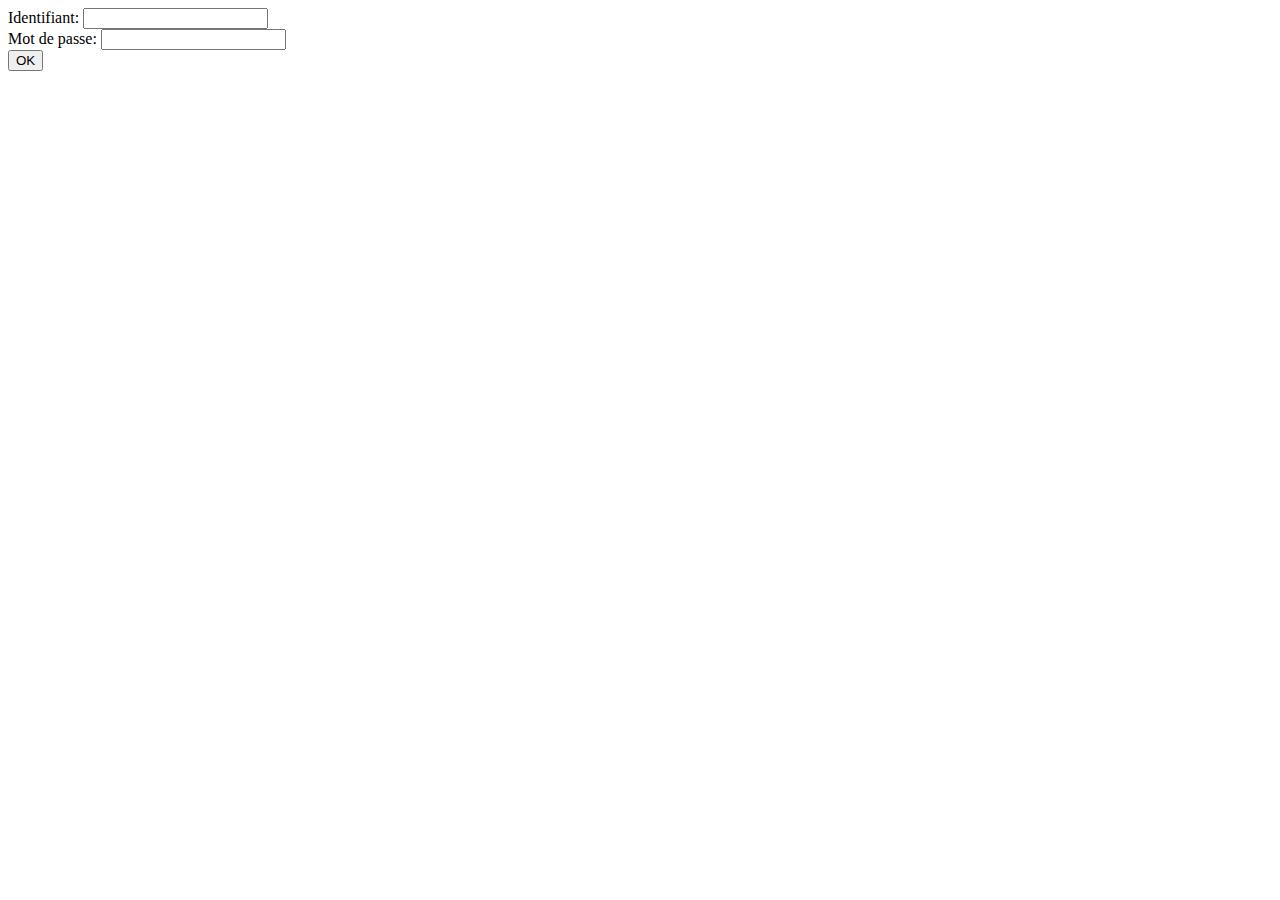
<file: d04/ex01/index.html>
<!DOCTYPE html>
<html>
	<body>
		<form method="post" action="create.php">
			Identifiant: <input type="text" name="login" value="" />
			<br />
			Mot de passe: <input type="password" name="passwd" value="" />
			<br/>
			<input type="submit" name="submit" value="OK" />
		</form>
	</body>
</html>
</file>
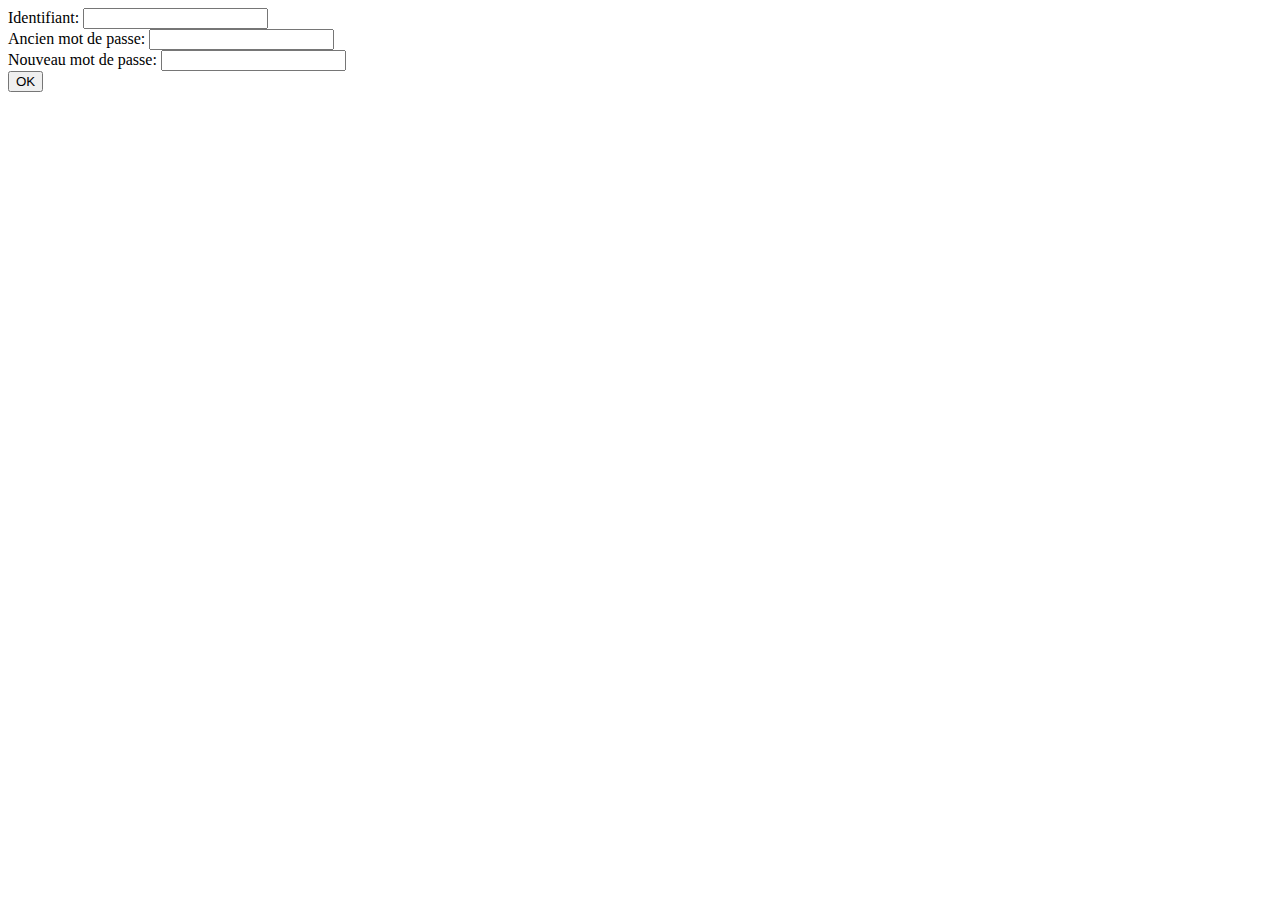
<file: d04/ex02/index.html>
<!DOCTYPE html>
<html>
	<body>
		<form method="post" action="modif.php">
			Identifiant: <input type="text" name="login" value="" />
			<br />
			Ancien mot de passe: <input type="password" name="oldpw" value="" />
			<br />
			Nouveau mot de passe: <input type="password" name="newpw" value="" />
			<br/>
			<input type="submit" name="submit" value="OK" />
		</form>
	</body>
</html>
</file>
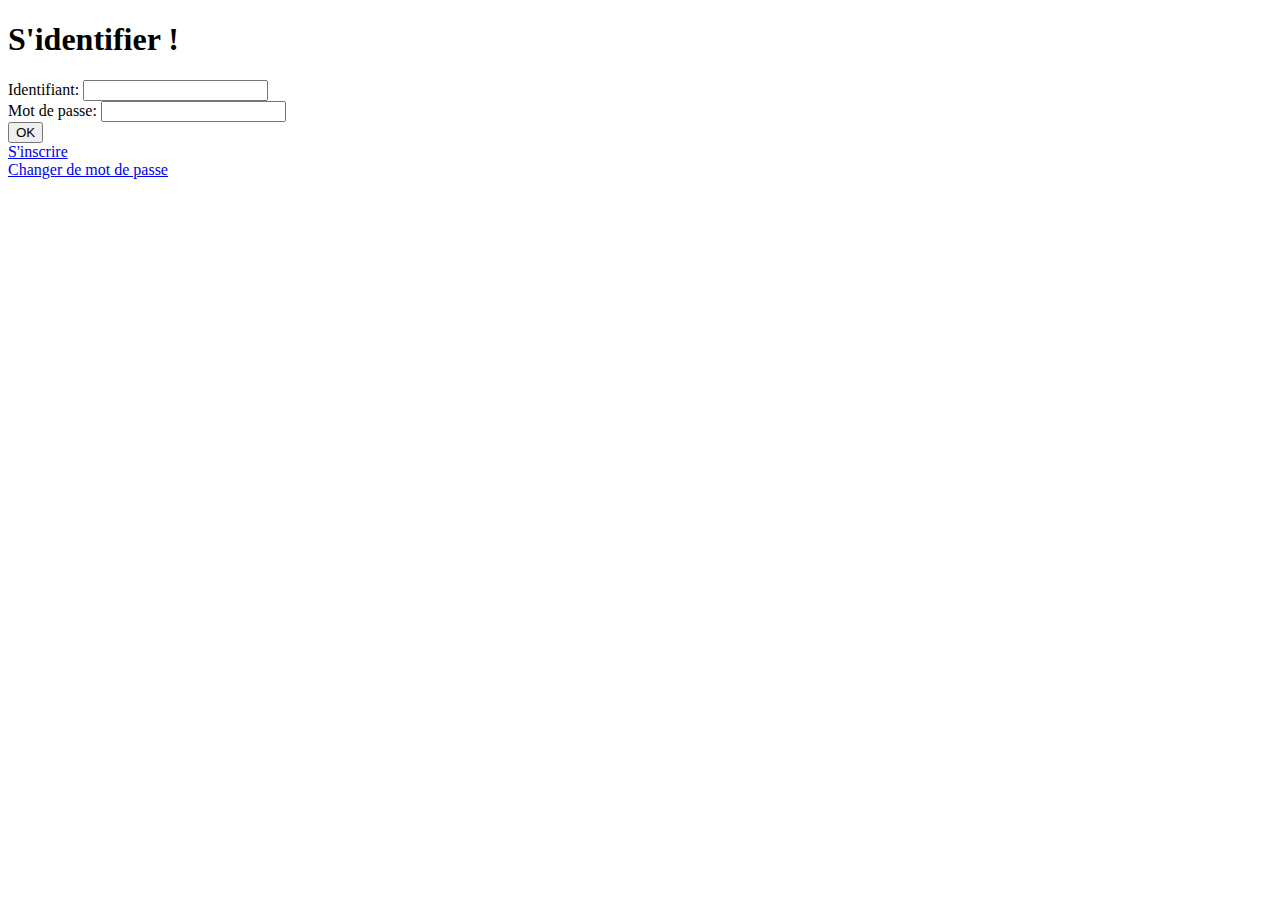
<file: d04/ex04/index.html>
<!DOCTYPE html>
<html>
	<body>
		<h1>S'identifier !</h1>
		<form method="post" action="login.php">
			Identifiant: <input type="text" name="login" value="" />
			<br />
			Mot de passe: <input type="password" name="passwd" value="" />
			<br/>
			<input type="submit" name="submit" value="OK" />
		</form>
		<a href="create.html" title="Créer un compte">S'inscrire</a><br />
		<a href="modif.html" title="Changer mdp">Changer de mot de passe</a>
	</body>
</html>
</file>
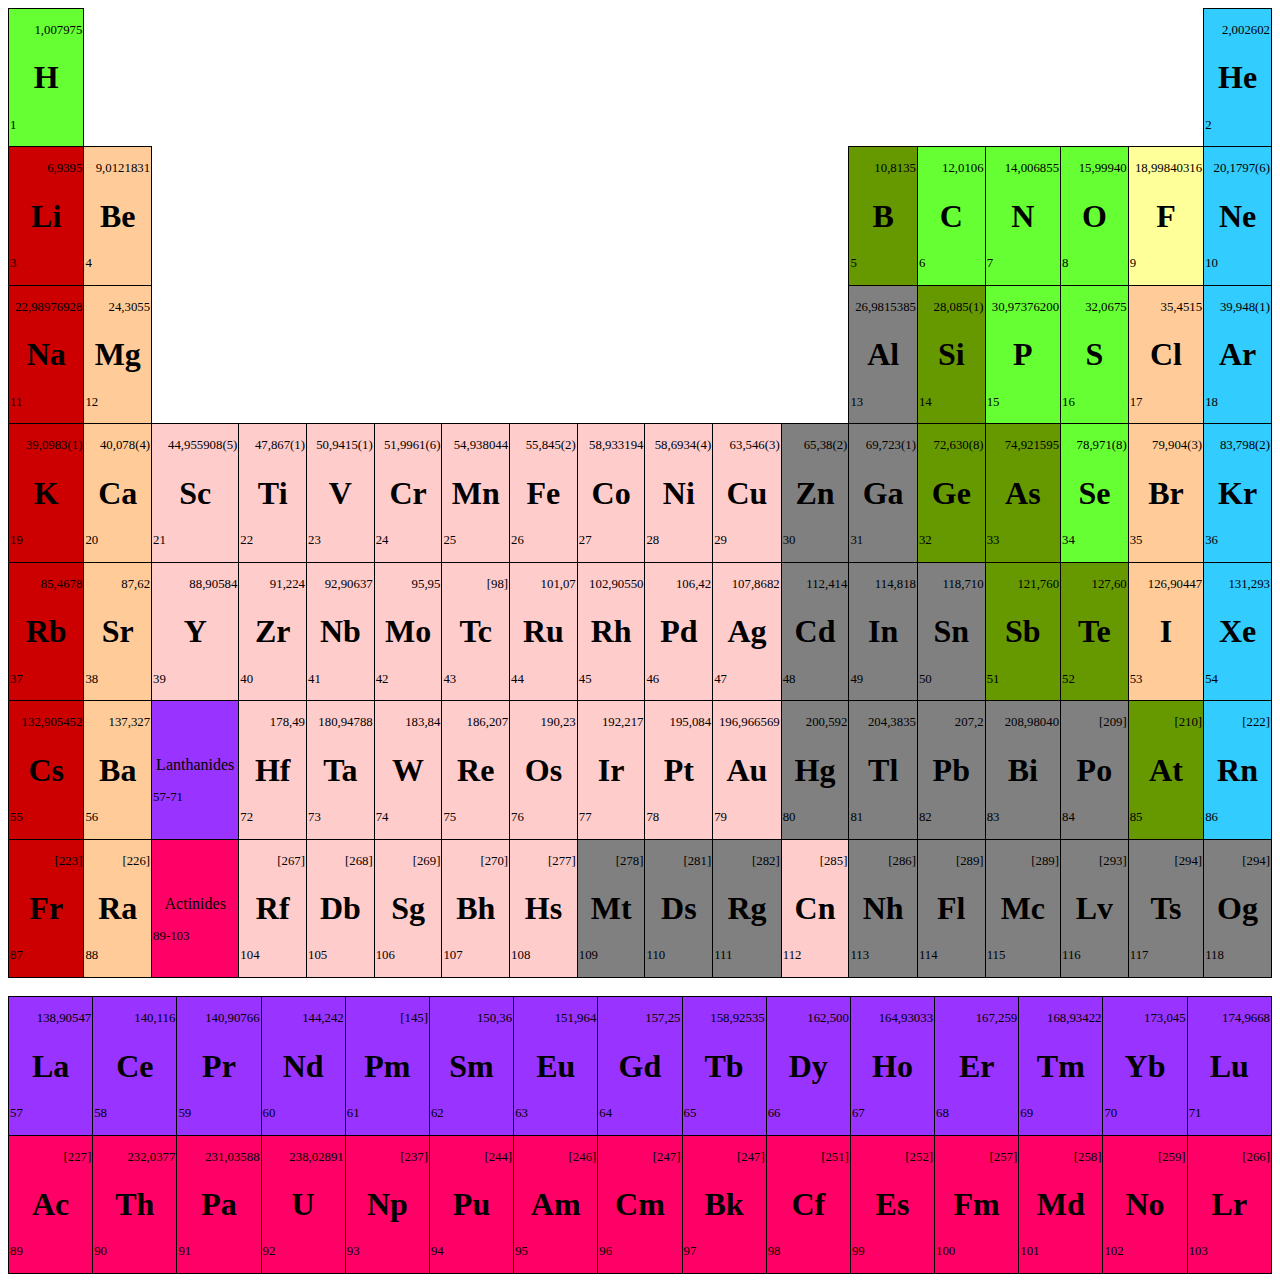
<file: d00/ex01/mendeleiev.html>
<!DOCTYPE html>
<html>
    <head>
        <meta charset="utf-8" />
        <title>Tableau périodique</title>
        <style>
        	body
        	{
        		background-image: url("https://vignette.wikia.nocookie.net/starwars/images/2/2e/Porg.png/revision/20171216234505");
        		background-repeat: no-repeat;
        		background-position: center 110px;
        	}
        	table
        	{
        		border-collapse: collapse;
        		width: 100%;
        		height: 100%;
        	}
        	td
        	{
        		border: 1px solid black;
        		text-align: center;
        		width: 60px;
        	}
        	.void
        	{
        		border: none;
        	}
        	.poids
        	{
        		text-align: right;
        		font-size: 0.8em;
        	}
        	.num
        	{
        		text-align: left;
        		font-size: 0.8em;
        	}
        	.green{background-color: #66ff33;}
        	.blue{background-color: #33ccff;}
        	.red{background-color: #cc0000;}
        	.beige{background-color: #ffcc99;}
        	.metal{background-color: #669900;}
        	.yellow{background-color: #ffff99;}
        	.pink{background-color: #ffcccc;}
        	.grey{background-color: #808080;}
        	.purple{background-color: #9933ff;}
        	.red2{background-color: #ff0066;}
        </style>
    </head>
    <body>
    	<table contenteditable="true">
    		<tr id="ligne1">
    			<td class="green"><p class="poids">1,007975</p><h1>H</h1><p class="num">1</p></td>
    			<td colspan="16" class="void"></td>
    			<td class="blue"><p class="poids">2,002602</p><h1>He</h1><p class="num">2</p></td>
    		</tr>
    		<tr id="ligne2">
    			<td class="red"><p class="poids">6,9395</p><h1>Li</h1><p class="num">3</p></td>
    			<td class="beige"><p class="poids">9,0121831</p><h1>Be</h1><p class="num">4</p></td>
    			<td colspan="10" class="void"></td>
    			<td class="metal"><p class="poids">10,8135</p><h1>B</h1><p class="num">5</p></td>
    			<td class="green"><p class="poids">12,0106</p><h1>C</h1><p class="num">6</p></td>
    			<td class="green"><p class="poids">14,006855</p><h1>N</h1><p class="num">7</p></td>
    			<td class="green"><p class="poids">15,99940</p><h1>O</h1><p class="num">8</p></td>
    			<td class="yellow"><p class="poids">18,99840316</p><h1>F</h1><p class="num">9</p></td>
    			<td class="blue"><p class="poids">20,1797(6)</p><h1>Ne</h1><p class="num">10</p></td>
    		</tr>
    		<tr id="ligne3">
    			<td class="red"><p class="poids">22,98976928</p><h1>Na</h1><p class="num">11</p></td>
    			<td class="beige"><p class="poids">24,3055</p><h1>Mg</h1><p class="num">12</p></td>
    			<td colspan="10" class="void"></td>
    			<td class="grey"><p class="poids">26,9815385</p><h1>Al</h1><p class="num">13</p></td>
    			<td class="metal"><p class="poids">28,085(1)</p><h1>Si</h1><p class="num">14</p></td>
    			<td class="green"><p class="poids">30,97376200</p><h1>P</h1><p class="num">15</p></td>
    			<td class="green"><p class="poids">32,0675</p><h1>S</h1><p class="num">16</p></td>
    			<td class="beige"><p class="poids">35,4515</p><h1>Cl</h1><p class="num">17</p></td>
    			<td class="blue"><p class="poids">39,948(1)</p><h1>Ar</h1><p class="num">18</p></td>
    		</tr>
    		<tr id="ligne4">
    			<td class="red"><p class="poids">39,0983(1)</p><h1>K</h1><p class="num">19</p></td>
    			<td class="beige"><p class="poids">40,078(4)</p><h1>Ca</h1><p class="num">20</p></td>
    			<td class="pink"><p class="poids">44,955908(5)</p><h1>Sc</h1><p class="num">21</p></td>
    			<td class="pink"><p class="poids">47,867(1)</p><h1>Ti</h1><p class="num">22</p></td>
    			<td class="pink"><p class="poids">50,9415(1)</p><h1>V</h1><p class="num">23</p></td>
    			<td class="pink"><p class="poids">51,9961(6)</p><h1>Cr</h1><p class="num">24</p></td>
    			<td class="pink"><p class="poids">54,938044</p><h1>Mn</h1><p class="num">25</p></td>
    			<td class="pink"><p class="poids">55,845(2)</p><h1>Fe</h1><p class="num">26</p></td>
    			<td class="pink"><p class="poids">58,933194</p><h1>Co</h1><p class="num">27</p></td>
    			<td class="pink"><p class="poids">58,6934(4)</p><h1>Ni</h1><p class="num">28</p></td>
    			<td class="pink"><p class="poids">63,546(3)</p><h1>Cu</h1><p class="num">29</p></td>
    			<td class="grey"><p class="poids">65,38(2)</p><h1>Zn</h1><p class="num">30</p></td>
    			<td class="grey"><p class="poids">69,723(1)</p><h1>Ga</h1><p class="num">31</p></td>
    			<td class="metal"><p class="poids">72,630(8)</p><h1>Ge</h1><p class="num">32</p></td>
    			<td class="metal"><p class="poids">74,921595</p><h1>As</h1><p class="num">33</p></td>
    			<td class="green"><p class="poids">78,971(8)</p><h1>Se</h1><p class="num">34</p></td>
    			<td class="beige"><p class="poids">79,904(3)</p><h1>Br</h1><p class="num">35</p></td>
    			<td class="blue"><p class="poids">83,798(2)</p><h1>Kr</h1><p class="num">36</p></td>
    		</tr>
    		<tr id="ligne5">
    			<td class="red"><p class="poids">85,4678</p><h1>Rb</h1><p class="num">37</p></td>
    			<td class="beige"><p class="poids">87,62</p><h1>Sr</h1><p class="num">38</p></td>
    			<td class="pink"><p class="poids">88,90584</p><h1>Y</h1><p class="num">39</p></td>
    			<td class="pink"><p class="poids">91,224</p><h1>Zr</h1><p class="num">40</p></td>
    			<td class="pink"><p class="poids">92,90637</p><h1>Nb</h1><p class="num">41</p></td>
    			<td class="pink"><p class="poids">95,95</p><h1>Mo</h1><p class="num">42</p></td>
    			<td class="pink"><p class="poids">[98]</p><h1>Tc</h1><p class="num">43</p></td>
    			<td class="pink"><p class="poids">101,07</p><h1>Ru</h1><p class="num">44</p></td>
    			<td class="pink"><p class="poids">102,90550</p><h1>Rh</h1><p class="num">45</p></td>
    			<td class="pink"><p class="poids">106,42</p><h1>Pd</h1><p class="num">46</p></td>
    			<td class="pink"><p class="poids">107,8682</p><h1>Ag</h1><p class="num">47</p></td>
    			<td class="grey"><p class="poids">112,414</p><h1>Cd</h1><p class="num">48</p></td>
    			<td class="grey"><p class="poids">114,818</p><h1>In</h1><p class="num">49</p></td>
    			<td class="grey"><p class="poids">118,710</p><h1>Sn</h1><p class="num">50</p></td>
    			<td class="metal"><p class="poids">121,760</p><h1>Sb</h1><p class="num">51</p></td>
    			<td class="metal"><p class="poids">127,60</p><h1>Te</h1><p class="num">52</p></td>
    			<td class="beige"><p class="poids">126,90447</p><h1>I</h1><p class="num">53</p></td>
    			<td class="blue"><p class="poids">131,293</p><h1>Xe</h1><p class="num">54</p></td>
    		</tr>
    		<tr id="ligne6">
    			<td class="red"><p class="poids">132,905452</p><h1>Cs</h1><p class="num">55</p></td>
    			<td class="beige"><p class="poids">137,327</p><h1>Ba</h1><p class="num">56</p></td>
    			<td class="purple"><br /><p>Lanthanides</p><p class="num">57-71</p></td>
    			<td class="pink"><p class="poids">178,49</p><h1>Hf</h1><p class="num">72</p></td>
    			<td class="pink"><p class="poids">180,94788</p><h1>Ta</h1><p class="num">73</p></td>
    			<td class="pink"><p class="poids">183,84</p><h1>W</h1><p class="num">74</p></td>
    			<td class="pink"><p class="poids">186,207</p><h1>Re</h1><p class="num">75</p></td>
    			<td class="pink"><p class="poids">190,23</p><h1>Os</h1><p class="num">76</p></td>
    			<td class="pink"><p class="poids">192,217</p><h1>Ir</h1><p class="num">77</p></td>
    			<td class="pink"><p class="poids">195,084</p><h1>Pt</h1><p class="num">78</p></td>
    			<td class="pink"><p class="poids">196,966569</p><h1>Au</h1><p class="num">79</p></td>
    			<td class="grey"><p class="poids">200,592</p><h1>Hg</h1><p class="num">80</p></td>
    			<td class="grey"><p class="poids">204,3835</p><h1>Tl</h1><p class="num">81</p></td>
    			<td class="grey"><p class="poids">207,2</p><h1>Pb</h1><p class="num">82</p></td>
    			<td class="grey"><p class="poids">208,98040</p><h1>Bi</h1><p class="num">83</p></td>
    			<td class="grey"><p class="poids">[209]</p><h1>Po</h1><p class="num">84</p></td>
    			<td class="metal"><p class="poids">[210]</p><h1>At</h1><p class="num">85</p></td>
    			<td class="blue"><p class="poids">[222]</p><h1>Rn</h1><p class="num">86</p></td>
    		</tr>
    		<tr id="ligne7">
    			<td class="red"><p class="poids">[223]</p><h1>Fr</h1><p class="num">87</p></td>
    			<td class="beige"><p class="poids">[226]</p><h1>Ra</h1><p class="num">88</p></td>
    			<td class="red2"><br /><p>Actinides</p><p class="num">89-103</p></td>
    			<td class="pink"><p class="poids">[267]</p><h1>Rf</h1><p class="num">104</p></td>
    			<td class="pink"><p class="poids">[268]</p><h1>Db</h1><p class="num">105</p></td>
    			<td class="pink"><p class="poids">[269]</p><h1>Sg</h1><p class="num">106</p></td>
    			<td class="pink"><p class="poids">[270]</p><h1>Bh</h1><p class="num">107</p></td>
    			<td class="pink"><p class="poids">[277]</p><h1>Hs</h1><p class="num">108</p></td>
    			<td class="grey"><p class="poids">[278]</p><h1>Mt</h1><p class="num">109</p></td>
    			<td class="grey"><p class="poids">[281]</p><h1>Ds</h1><p class="num">110</p></td>
    			<td class="grey"><p class="poids">[282]</p><h1>Rg</h1><p class="num">111</p></td>
    			<td class="pink"><p class="poids">[285]</p><h1>Cn</h1><p class="num">112</p></td>
    			<td class="grey"><p class="poids">[286]</p><h1>Nh</h1><p class="num">113</p></td>
    			<td class="grey"><p class="poids">[289]</p><h1>Fl</h1><p class="num">114</p></td>
    			<td class="grey"><p class="poids">[289]</p><h1>Mc</h1><p class="num">115</p></td>
    			<td class="grey"><p class="poids">[293]</p><h1>Lv</h1><p class="num">116</p></td>
    			<td class="grey"><p class="poids">[294]</p><h1>Ts</h1><p class="num">117</p></td>
    			<td class="grey"><p class="poids">[294]</p><h1>Og</h1><p class="num">118</p></td>
    		</tr>
    	</table>
    	<br />
    	<table>
    		<tr>
    			<td class="purple"><p class="poids">138,90547</p><h1>La</h1><p class="num">57</p></td>
    			<td class="purple"><p class="poids">140,116</p><h1>Ce</h1><p class="num">58</p></td>
    			<td class="purple"><p class="poids">140,90766</p><h1>Pr</h1><p class="num">59</p></td>
    			<td class="purple"><p class="poids">144,242</p><h1>Nd</h1><p class="num">60</p></td>
    			<td class="purple"><p class="poids">[145]</p><h1>Pm</h1><p class="num">61</p></td>
    			<td class="purple"><p class="poids">150,36</p><h1>Sm</h1><p class="num">62</p></td>
    			<td class="purple"><p class="poids">151,964</p><h1>Eu</h1><p class="num">63</p></td>
    			<td class="purple"><p class="poids">157,25</p><h1>Gd</h1><p class="num">64</p></td>
    			<td class="purple"><p class="poids">158,92535</p><h1>Tb</h1><p class="num">65</p></td>
    			<td class="purple"><p class="poids">162,500</p><h1>Dy</h1><p class="num">66</p></td>
    			<td class="purple"><p class="poids">164,93033</p><h1>Ho</h1><p class="num">67</p></td>
    			<td class="purple"><p class="poids">167,259</p><h1>Er</h1><p class="num">68</p></td>
    			<td class="purple"><p class="poids">168,93422</p><h1>Tm</h1><p class="num">69</p></td>
    			<td class="purple"><p class="poids">173,045</p><h1>Yb</h1><p class="num">70</p></td>
    			<td class="purple"><p class="poids">174,9668</p><h1>Lu</h1><p class="num">71</p></td>
    		</tr>
    		<tr>
    			<td class="red2"><p class="poids">[227]</p><h1>Ac</h1><p class="num">89</p></td>
    			<td class="red2"><p class="poids">232,0377</p><h1>Th</h1><p class="num">90</p></td>
    			<td class="red2"><p class="poids">231,03588</p><h1>Pa</h1><p class="num">91</p></td>
    			<td class="red2"><p class="poids">238,02891</p><h1>U</h1><p class="num">92</p></td>
    			<td class="red2"><p class="poids">[237]</p><h1>Np</h1><p class="num">93</p></td>
    			<td class="red2"><p class="poids">[244]</p><h1>Pu</h1><p class="num">94</p></td>
    			<td class="red2"><p class="poids">[246]</p><h1>Am</h1><p class="num">95</p></td>
    			<td class="red2"><p class="poids">[247]</p><h1>Cm</h1><p class="num">96</p></td>
    			<td class="red2"><p class="poids">[247]</p><h1>Bk</h1><p class="num">97</p></td>
    			<td class="red2"><p class="poids">[251]</p><h1>Cf</h1><p class="num">98</p></td>
    			<td class="red2"><p class="poids">[252]</p><h1>Es</h1><p class="num">99</p></td>
    			<td class="red2"><p class="poids">[257]</p><h1>Fm</h1><p class="num">100</p></td>
    			<td class="red2"><p class="poids">[258]</p><h1>Md</h1><p class="num">101</p></td>
    			<td class="red2"><p class="poids">[259]</p><h1>No</h1><p class="num">102</p></td>
    			<td class="red2"><p class="poids">[266]</p><h1>Lr</h1><p class="num">103</p></td>
    		</tr>
    	</table>
    </body>
</html>
</file>
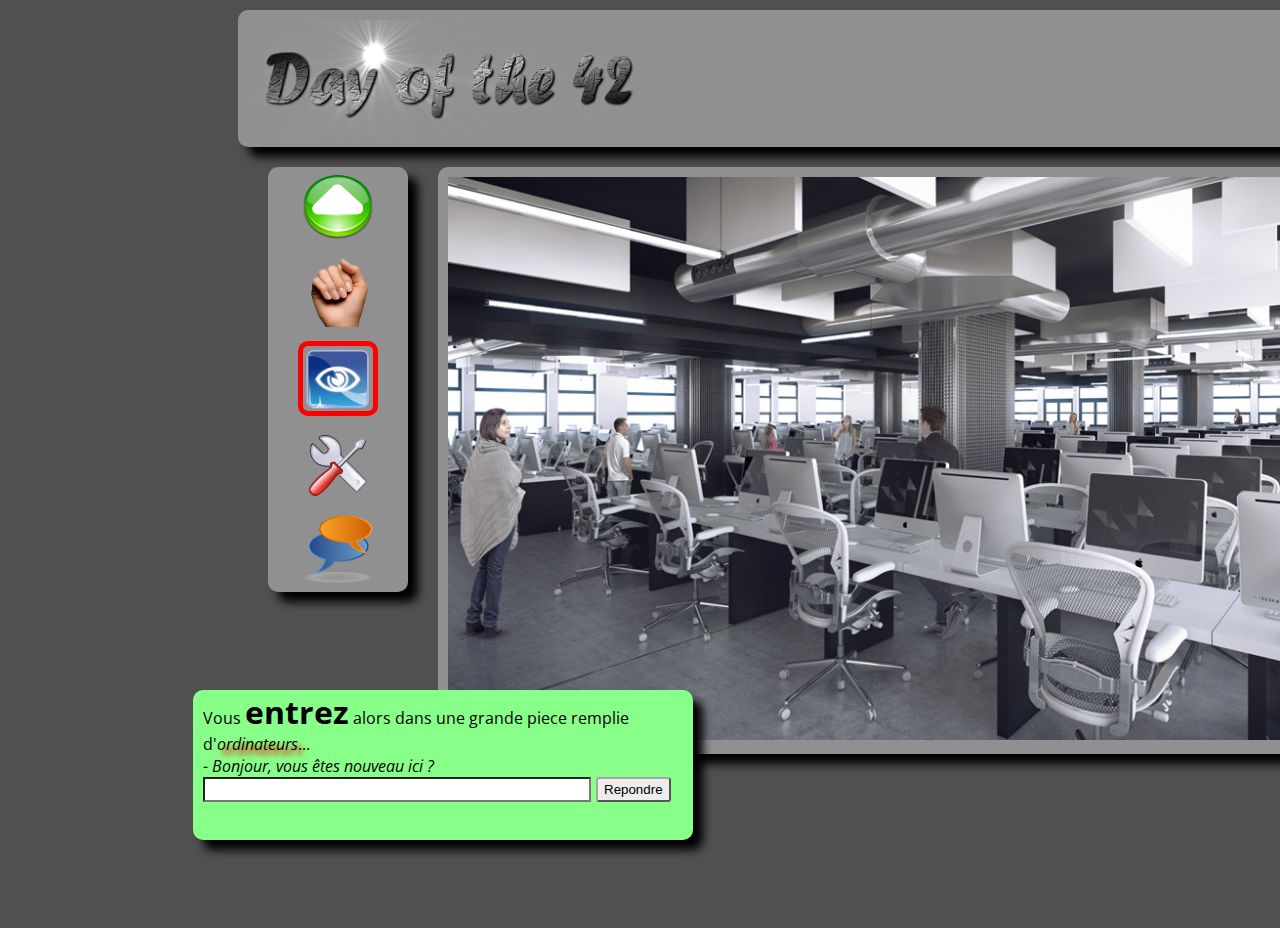
<file: d00/ex02/doft.html>
<!DOCTYPE html>
<html>
	<head>
		<meta charset="utf-8" />
		<title>Day of the 42</title>
		<link href="https://fonts.googleapis.com/css?family=Open+Sans" rel="stylesheet">
		<link rel="stylesheet" href="doft.css" />
	</head>
	<body>
		<header>
			<img id="banniere" src="resources/day_of_the_42.png" alt="banniere">
			<img id="loupe" src="resources/loupe.png" alt="loupe">
			<a href="https://www.relaischateaux.com" title="Déconnecter"><img id="close" src="resources/close.gif" alt="close"></a>
			<a href="http://www.disney.com" title="Recommencer au début"><img id="reload" src="resources/reload.png" alt="reload"></a>
		</header>
		<section id="main">
			<nav>
				<a href="#" title="Avancer"><img src="resources/arrow.png" alt="Avancer"></a>
				<a href="#" title="Prendre"><img src="resources/main.png" alt="Prendre"></a>
				<a href="#" title="Regarder"><img src="resources/oeil.png" id="oeil" alt="Regarder"></a>
				<a href="#" title="Utiliser"><img src="resources/outil.png" alt="Utiliser"></a>
				<a href="#" title="Parler"><img src="resources/chat-icon.png" alt="Parler"></a>
			</nav>
			<section id="image">
				<img id="cluster" src="resources/cluster.jpg" alt="cluster" usemap="#clustermap">
				<map name="clustermap">
					<area shape="rect" coords="330,320,450,550" href="http://www.ikea.com" title="ikea">
					<area shape="rect" coords="800,300,1000,500" href="http://www.apple.com" title="apple">
				</map>
			</section>
			<section id="objects">
				<a href="#" title="Lire"><img src="resources/book.png" alt="livre"></a>
				<a href="#" title="Se sécher"><img src="resources/towel.png" alt="serviette"></a>
				<div id="mur"><a href="#" title="Stop!"></a></div>
			</section>
		</section>
		<div id="texte">
			<p>Vous <strong>entrez</strong> alors dans une grande piece remplie d'<em>ordinateurs</em>...</p>
			<p class="italic">- Bonjour, vous êtes nouveau ici ?</p>
			<input type="text" id="rectangle"/><input class="button" type="submit" value="Repondre" />
		</div>
	</body>
</html>
</file>
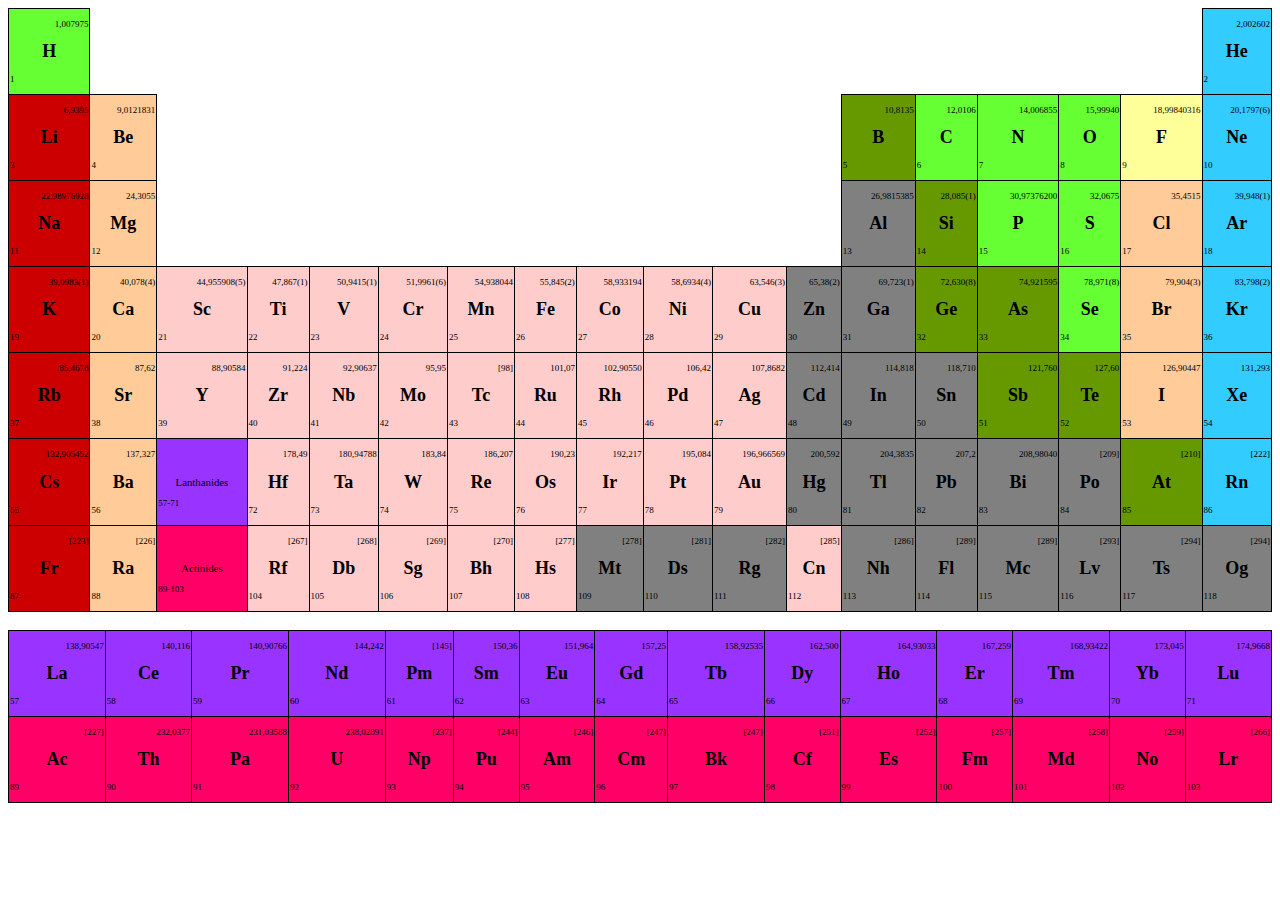
<file: d00/ex03/responsive.html>
<!DOCTYPE html>
<html>
    <head>
        <meta charset="utf-8" />
        <title>Tableau périodique</title>
        <link rel="stylesheet" href="responsive.css" />
    </head>
    <body>
    	<table contenteditable="true">
    		<tr id="ligne1">
    			<td class="green"><p class="poids">1,007975</p><h1>H</h1><p class="num">1</p></td>
    			<td colspan="16" class="void"></td>
    			<td class="blue"><p class="poids">2,002602</p><h1>He</h1><p class="num">2</p></td>
    		</tr>
    		<tr id="ligne2">
    			<td class="red"><p class="poids">6,9395</p><h1>Li</h1><p class="num">3</p></td>
    			<td class="beige"><p class="poids">9,0121831</p><h1>Be</h1><p class="num">4</p></td>
    			<td colspan="10" class="void"></td>
    			<td class="metal"><p class="poids">10,8135</p><h1>B</h1><p class="num">5</p></td>
    			<td class="green"><p class="poids">12,0106</p><h1>C</h1><p class="num">6</p></td>
    			<td class="green"><p class="poids">14,006855</p><h1>N</h1><p class="num">7</p></td>
    			<td class="green"><p class="poids">15,99940</p><h1>O</h1><p class="num">8</p></td>
    			<td class="yellow"><p class="poids">18,99840316</p><h1>F</h1><p class="num">9</p></td>
    			<td class="blue"><p class="poids">20,1797(6)</p><h1>Ne</h1><p class="num">10</p></td>
    		</tr>
    		<tr id="ligne3">
    			<td class="red"><p class="poids">22,98976928</p><h1>Na</h1><p class="num">11</p></td>
    			<td class="beige"><p class="poids">24,3055</p><h1>Mg</h1><p class="num">12</p></td>
    			<td colspan="10" class="void"></td>
    			<td class="grey"><p class="poids">26,9815385</p><h1>Al</h1><p class="num">13</p></td>
    			<td class="metal"><p class="poids">28,085(1)</p><h1>Si</h1><p class="num">14</p></td>
    			<td class="green"><p class="poids">30,97376200</p><h1>P</h1><p class="num">15</p></td>
    			<td class="green"><p class="poids">32,0675</p><h1>S</h1><p class="num">16</p></td>
    			<td class="beige"><p class="poids">35,4515</p><h1>Cl</h1><p class="num">17</p></td>
    			<td class="blue"><p class="poids">39,948(1)</p><h1>Ar</h1><p class="num">18</p></td>
    		</tr>
    		<tr id="ligne4">
    			<td class="red"><p class="poids">39,0983(1)</p><h1>K</h1><p class="num">19</p></td>
    			<td class="beige"><p class="poids">40,078(4)</p><h1>Ca</h1><p class="num">20</p></td>
    			<td class="pink"><p class="poids">44,955908(5)</p><h1>Sc</h1><p class="num">21</p></td>
    			<td class="pink"><p class="poids">47,867(1)</p><h1>Ti</h1><p class="num">22</p></td>
    			<td class="pink"><p class="poids">50,9415(1)</p><h1>V</h1><p class="num">23</p></td>
    			<td class="pink"><p class="poids">51,9961(6)</p><h1>Cr</h1><p class="num">24</p></td>
    			<td class="pink"><p class="poids">54,938044</p><h1>Mn</h1><p class="num">25</p></td>
    			<td class="pink"><p class="poids">55,845(2)</p><h1>Fe</h1><p class="num">26</p></td>
    			<td class="pink"><p class="poids">58,933194</p><h1>Co</h1><p class="num">27</p></td>
    			<td class="pink"><p class="poids">58,6934(4)</p><h1>Ni</h1><p class="num">28</p></td>
    			<td class="pink"><p class="poids">63,546(3)</p><h1>Cu</h1><p class="num">29</p></td>
    			<td class="grey"><p class="poids">65,38(2)</p><h1>Zn</h1><p class="num">30</p></td>
    			<td class="grey"><p class="poids">69,723(1)</p><h1>Ga</h1><p class="num">31</p></td>
    			<td class="metal"><p class="poids">72,630(8)</p><h1>Ge</h1><p class="num">32</p></td>
    			<td class="metal"><p class="poids">74,921595</p><h1>As</h1><p class="num">33</p></td>
    			<td class="green"><p class="poids">78,971(8)</p><h1>Se</h1><p class="num">34</p></td>
    			<td class="beige"><p class="poids">79,904(3)</p><h1>Br</h1><p class="num">35</p></td>
    			<td class="blue"><p class="poids">83,798(2)</p><h1>Kr</h1><p class="num">36</p></td>
    		</tr>
    		<tr id="ligne5">
    			<td class="red"><p class="poids">85,4678</p><h1>Rb</h1><p class="num">37</p></td>
    			<td class="beige"><p class="poids">87,62</p><h1>Sr</h1><p class="num">38</p></td>
    			<td class="pink"><p class="poids">88,90584</p><h1>Y</h1><p class="num">39</p></td>
    			<td class="pink"><p class="poids">91,224</p><h1>Zr</h1><p class="num">40</p></td>
    			<td class="pink"><p class="poids">92,90637</p><h1>Nb</h1><p class="num">41</p></td>
    			<td class="pink"><p class="poids">95,95</p><h1>Mo</h1><p class="num">42</p></td>
    			<td class="pink"><p class="poids">[98]</p><h1>Tc</h1><p class="num">43</p></td>
    			<td class="pink"><p class="poids">101,07</p><h1>Ru</h1><p class="num">44</p></td>
    			<td class="pink"><p class="poids">102,90550</p><h1>Rh</h1><p class="num">45</p></td>
    			<td class="pink"><p class="poids">106,42</p><h1>Pd</h1><p class="num">46</p></td>
    			<td class="pink"><p class="poids">107,8682</p><h1>Ag</h1><p class="num">47</p></td>
    			<td class="grey"><p class="poids">112,414</p><h1>Cd</h1><p class="num">48</p></td>
    			<td class="grey"><p class="poids">114,818</p><h1>In</h1><p class="num">49</p></td>
    			<td class="grey"><p class="poids">118,710</p><h1>Sn</h1><p class="num">50</p></td>
    			<td class="metal"><p class="poids">121,760</p><h1>Sb</h1><p class="num">51</p></td>
    			<td class="metal"><p class="poids">127,60</p><h1>Te</h1><p class="num">52</p></td>
    			<td class="beige"><p class="poids">126,90447</p><h1>I</h1><p class="num">53</p></td>
    			<td class="blue"><p class="poids">131,293</p><h1>Xe</h1><p class="num">54</p></td>
    		</tr>
    		<tr id="ligne6">
    			<td class="red"><p class="poids">132,905452</p><h1>Cs</h1><p class="num">55</p></td>
    			<td class="beige"><p class="poids">137,327</p><h1>Ba</h1><p class="num">56</p></td>
    			<td class="purple"><br /><p>Lanthanides</p><p class="num">57-71</p></td>
    			<td class="pink"><p class="poids">178,49</p><h1>Hf</h1><p class="num">72</p></td>
    			<td class="pink"><p class="poids">180,94788</p><h1>Ta</h1><p class="num">73</p></td>
    			<td class="pink"><p class="poids">183,84</p><h1>W</h1><p class="num">74</p></td>
    			<td class="pink"><p class="poids">186,207</p><h1>Re</h1><p class="num">75</p></td>
    			<td class="pink"><p class="poids">190,23</p><h1>Os</h1><p class="num">76</p></td>
    			<td class="pink"><p class="poids">192,217</p><h1>Ir</h1><p class="num">77</p></td>
    			<td class="pink"><p class="poids">195,084</p><h1>Pt</h1><p class="num">78</p></td>
    			<td class="pink"><p class="poids">196,966569</p><h1>Au</h1><p class="num">79</p></td>
    			<td class="grey"><p class="poids">200,592</p><h1>Hg</h1><p class="num">80</p></td>
    			<td class="grey"><p class="poids">204,3835</p><h1>Tl</h1><p class="num">81</p></td>
    			<td class="grey"><p class="poids">207,2</p><h1>Pb</h1><p class="num">82</p></td>
    			<td class="grey"><p class="poids">208,98040</p><h1>Bi</h1><p class="num">83</p></td>
    			<td class="grey"><p class="poids">[209]</p><h1>Po</h1><p class="num">84</p></td>
    			<td class="metal"><p class="poids">[210]</p><h1>At</h1><p class="num">85</p></td>
    			<td class="blue"><p class="poids">[222]</p><h1>Rn</h1><p class="num">86</p></td>
    		</tr>
    		<tr id="ligne7">
    			<td class="red"><p class="poids">[223]</p><h1>Fr</h1><p class="num">87</p></td>
    			<td class="beige"><p class="poids">[226]</p><h1>Ra</h1><p class="num">88</p></td>
    			<td class="red2"><br /><p>Actinides</p><p class="num">89-103</p></td>
    			<td class="pink"><p class="poids">[267]</p><h1>Rf</h1><p class="num">104</p></td>
    			<td class="pink"><p class="poids">[268]</p><h1>Db</h1><p class="num">105</p></td>
    			<td class="pink"><p class="poids">[269]</p><h1>Sg</h1><p class="num">106</p></td>
    			<td class="pink"><p class="poids">[270]</p><h1>Bh</h1><p class="num">107</p></td>
    			<td class="pink"><p class="poids">[277]</p><h1>Hs</h1><p class="num">108</p></td>
    			<td class="grey"><p class="poids">[278]</p><h1>Mt</h1><p class="num">109</p></td>
    			<td class="grey"><p class="poids">[281]</p><h1>Ds</h1><p class="num">110</p></td>
    			<td class="grey"><p class="poids">[282]</p><h1>Rg</h1><p class="num">111</p></td>
    			<td class="pink"><p class="poids">[285]</p><h1>Cn</h1><p class="num">112</p></td>
    			<td class="grey"><p class="poids">[286]</p><h1>Nh</h1><p class="num">113</p></td>
    			<td class="grey"><p class="poids">[289]</p><h1>Fl</h1><p class="num">114</p></td>
    			<td class="grey"><p class="poids">[289]</p><h1>Mc</h1><p class="num">115</p></td>
    			<td class="grey"><p class="poids">[293]</p><h1>Lv</h1><p class="num">116</p></td>
    			<td class="grey"><p class="poids">[294]</p><h1>Ts</h1><p class="num">117</p></td>
    			<td class="grey"><p class="poids">[294]</p><h1>Og</h1><p class="num">118</p></td>
    		</tr>
    	</table>
    	<br />
    	<table>
    		<tr>
    			<td class="purple"><p class="poids">138,90547</p><h1>La</h1><p class="num">57</p></td>
    			<td class="purple"><p class="poids">140,116</p><h1>Ce</h1><p class="num">58</p></td>
    			<td class="purple"><p class="poids">140,90766</p><h1>Pr</h1><p class="num">59</p></td>
    			<td class="purple"><p class="poids">144,242</p><h1>Nd</h1><p class="num">60</p></td>
    			<td class="purple"><p class="poids">[145]</p><h1>Pm</h1><p class="num">61</p></td>
    			<td class="purple"><p class="poids">150,36</p><h1>Sm</h1><p class="num">62</p></td>
    			<td class="purple"><p class="poids">151,964</p><h1>Eu</h1><p class="num">63</p></td>
    			<td class="purple"><p class="poids">157,25</p><h1>Gd</h1><p class="num">64</p></td>
    			<td class="purple"><p class="poids">158,92535</p><h1>Tb</h1><p class="num">65</p></td>
    			<td class="purple"><p class="poids">162,500</p><h1>Dy</h1><p class="num">66</p></td>
    			<td class="purple"><p class="poids">164,93033</p><h1>Ho</h1><p class="num">67</p></td>
    			<td class="purple"><p class="poids">167,259</p><h1>Er</h1><p class="num">68</p></td>
    			<td class="purple"><p class="poids">168,93422</p><h1>Tm</h1><p class="num">69</p></td>
    			<td class="purple"><p class="poids">173,045</p><h1>Yb</h1><p class="num">70</p></td>
    			<td class="purple"><p class="poids">174,9668</p><h1>Lu</h1><p class="num">71</p></td>
    		</tr>
    		<tr>
    			<td class="red2"><p class="poids">[227]</p><h1>Ac</h1><p class="num">89</p></td>
    			<td class="red2"><p class="poids">232,0377</p><h1>Th</h1><p class="num">90</p></td>
    			<td class="red2"><p class="poids">231,03588</p><h1>Pa</h1><p class="num">91</p></td>
    			<td class="red2"><p class="poids">238,02891</p><h1>U</h1><p class="num">92</p></td>
    			<td class="red2"><p class="poids">[237]</p><h1>Np</h1><p class="num">93</p></td>
    			<td class="red2"><p class="poids">[244]</p><h1>Pu</h1><p class="num">94</p></td>
    			<td class="red2"><p class="poids">[246]</p><h1>Am</h1><p class="num">95</p></td>
    			<td class="red2"><p class="poids">[247]</p><h1>Cm</h1><p class="num">96</p></td>
    			<td class="red2"><p class="poids">[247]</p><h1>Bk</h1><p class="num">97</p></td>
    			<td class="red2"><p class="poids">[251]</p><h1>Cf</h1><p class="num">98</p></td>
    			<td class="red2"><p class="poids">[252]</p><h1>Es</h1><p class="num">99</p></td>
    			<td class="red2"><p class="poids">[257]</p><h1>Fm</h1><p class="num">100</p></td>
    			<td class="red2"><p class="poids">[258]</p><h1>Md</h1><p class="num">101</p></td>
    			<td class="red2"><p class="poids">[259]</p><h1>No</h1><p class="num">102</p></td>
    			<td class="red2"><p class="poids">[266]</p><h1>Lr</h1><p class="num">103</p></td>
    		</tr>
    	</table>
    </body>
</html>
</file>
<file: d00/ex02/doft.css>
body
{
	background-color: #505050;
}
/********** HEADER ************/
header
{
	position: relative;
	background-color: #909090;
	margin-left: 230px;
	margin-top: 10px;
	box-shadow: 10px 10px 10px rgb(0, 0, 0);
	border-radius: 10px;
	height: 117px;
	padding: 10px;
	display: flex;
	width: 1400px;
}
#banniere
{
	width: 400px;
}
#loupe
{
	position: absolute;
	width: 235px;
	left: 1150px;
	top: 20px;
}
#close
{
	position: absolute;
	top: 110px;
	left: 1390px;
	height: 22px;
}
#reload
{
	position: absolute;
	left: 1390px;
	height: 22px;
}

/************* MAIN *********/
#main
{
	width: 1420px;
	display: flex;
	margin-left: 230px;
}
/************* NAV **********/
nav
{
	width: 140px;
	height: 425px;
	position: relative;
	background-color: #909090;
	margin: 30px;
	margin-top: 20px;
	box-shadow: 10px 10px 10px rgb(0, 0, 0);
	border-radius: 10px;
	display: flex;
	flex-direction: column;
}

nav a img
{
	position: relative;
	width: 70px;
}
nav a
{
	margin: auto;
}

#oeil
{
	border-style: solid;
	border-radius: 10px;
	border-color: red;
	border-width: 5px;
}

/******** IMAGE *********/
#image
{
	position: relative;
	background-color: #909090;
	margin-top: 20px;
	box-shadow: 10px 10px 10px rgb(0, 0, 0);
	border-radius: 10px;
	width: 1020px;
}

#image img
{
	padding: 10px;
	width: 1000px;;
}

/*********** OBJECTS ********/
#objects
{
	width: 140px;
	height: 425px;
	position: relative;
	background-color: #909090;
	margin: 30px;
	margin-top: 20px;
	box-shadow: 10px 10px 10px rgb(0, 0, 0);
	border-radius: 10px;
	/*display: flex;
	flex-direction: column;*/
}

#objects img
{
	position: relative;
	width: 70px;
	margin: auto;
	margin-left: 38px;
	margin-top: 10px;
	text-align: center;
}

#mur a
{
	width: 120px;
	height: 70px;
	position: absolute;
	margin: auto;
	margin-left: 10px;
	margin-top: 10px;
	text-align: center;
	background-image: url(resources/brick.jpg);
}

/************* TEXTE *************/
#texte
{
	position: relative;
	background-color: #88ff89;
	box-shadow: 10px 10px 10px rgb(0, 0, 0);
	border-radius: 10px;
	width: 500px;
	height: 150px;
	margin-left: 185px;
	top: -80px;
	font-family: 'Open Sans', sans-serif;
}

#texte p
{
	font-size: 1em;
	margin-left: 10px;
	margin-bottom: 0px;
}

#texte strong
{
	font-size: 2em;
}

#texte em
{
	margin-top: 0px;
	text-shadow: 5px 5px 5px #ff0000;
}

.italic
{
	margin-top: 0px;
	font-style: italic;
}

.button
{
	height: 25px;
	margin-top: 0px;
	margin-left: 5px;
	border-radius: 3px;
	border-color: #a8a4a5;
	background-color: #ededed;
}

#rectangle
{
	margin-top: 0px;
	padding-top: 0px;
	background-color: white;
	width: 380px;
	height: 20px;
	margin-left: 10px;
	margin-bottom: 50px;
}
</file>
<file: d00/ex03/responsive.css>
table
{
	border-collapse: collapse;
	width: 100%;
	height: 100%;
}
td, th
{
        position: relative;
	border: 1px solid black;
	text-align: center;
}
h1
{
        font-size: 2vh;
}
p
{
        font-size: 1.2vh;
}
.void
{
	border: none;
}
.poids
{
	text-align: right;
	font-size: 1vh;
}
.num
{
	text-align: left;
	font-size: 1vh;
}
.green{background-color: #66ff33;}
.blue{background-color: #33ccff;}
.red{background-color: #cc0000;}
.beige{background-color: #ffcc99;}
.metal{background-color: #669900;}
.yellow{background-color: #ffff99;}
.pink{background-color: #ffcccc;}
.grey{background-color: #808080;}
.purple{background-color: #9933ff;}
.red2{background-color: #ff0066;}
</file>
